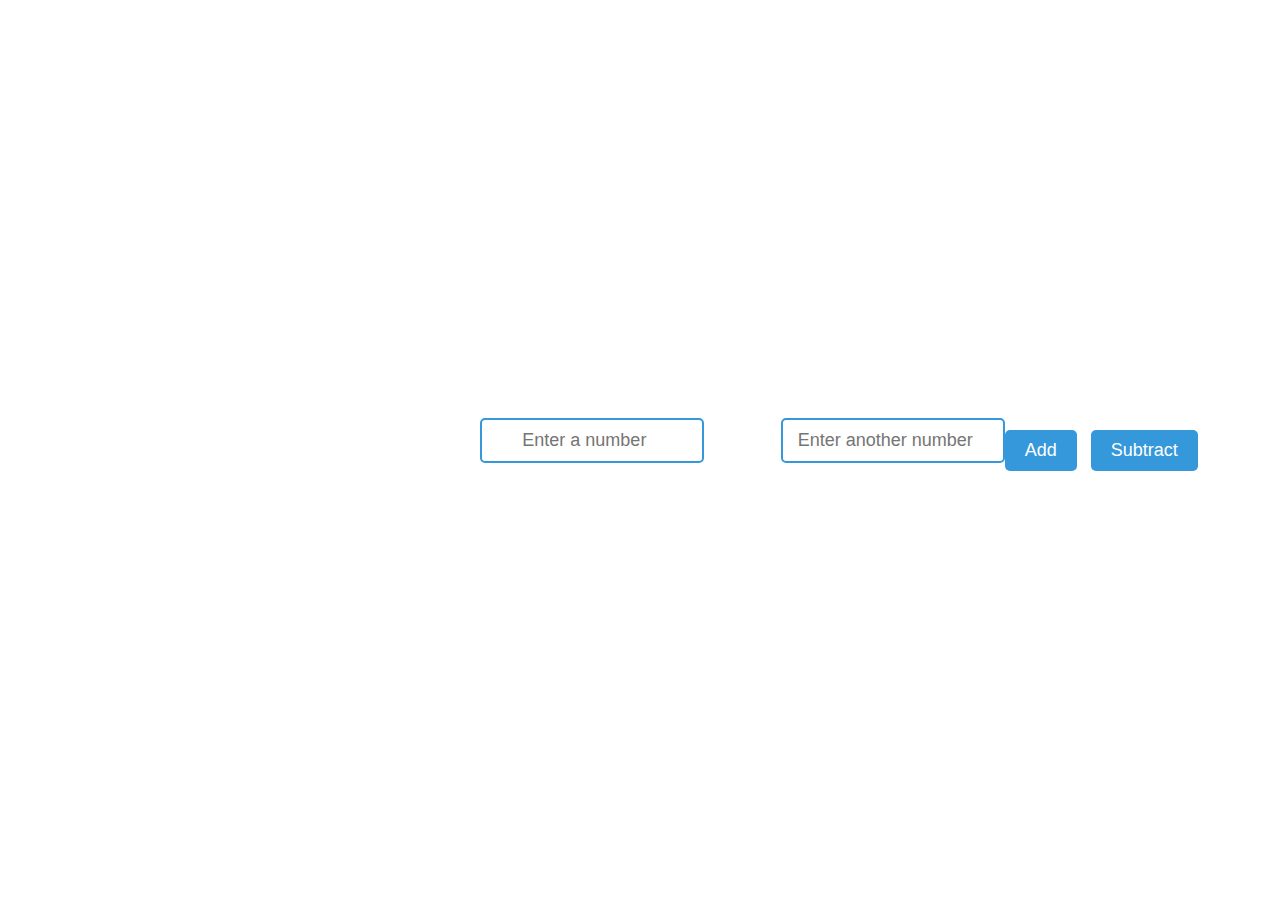
<file: Calcu/index.html>
<!DOCTYPE html>
<html lang="en">
<head>
    <meta charset="UTF-8">
    <title>TypeScript Calculator</title>
    <style>
        body {
            margin: 0;
            padding: 0;
            display: flex;
            justify-content: center;
            align-items: center;
            min-height: 100vh;
            background-image: url('https://media.tenor.com/Hnp_rv3Zpw8AAAAd/thinking-calculations.gif');
            background-size: cover;
            background-repeat: no-repeat;
            background-attachment: fixed;
        }

        h1 {
            color: white;
            text-align: center;
        }

        label {
            color: white;
        }

        input[type="number"] {
            width: 200px;
            padding: 10px;
            font-size: 18px;
            border: 2px solid #3498db;
            border-radius: 5px;
            outline: none;
            text-align: center;
        }

        #number-container {
            text-align: center;
            margin-bottom: 20px;
        }

        #button-container {
            text-align: center;
        }

        button {
            padding: 10px 20px;
            font-size: 18px;
            background-color: #3498db;
            color: #fff;
            border: none;
            border-radius: 5px;
            cursor: pointer;
            margin-right: 10px;
        }

        p#result {
            font-size: 18px;
            text-align: center;
            color: white;
            margin-top: 10px;
        }
    </style>
</head>
<body>
    <h1>Simple TypeScript Webpage</h1>

    <div id="number-container">
        <label for="number1">Number 1:</label>
        <input type="number" id="number1" placeholder="Enter a number">
    
        <label for="number2">Number 2:</label>
        <input type="number" id="number2" placeholder="Enter another number">
    </div>
    
    <div id="button-container">
        <button id="addButton">Add</button>
        <button id="subtractButton">Subtract</button>
    </div>

    <p id="result">Result: </p>
    <script type="module">
        document.addEventListener("DOMContentLoaded", () => {
            const addButton = document.getElementById('addButton');
            const subtractButton = document.getElementById('subtractButton');
            const resultElement = document.getElementById('result');

            addButton.addEventListener('click', () => {
                const number1 = parseFloat(document.getElementById('number1').value);
                const number2 = parseFloat(document.getElementById('number2').value);
                
                const result = number1 + number2;
                
                resultElement.innerText = `Result: ${result}`;
            });

            subtractButton.addEventListener('click', () => {
                const number1 = parseFloat(document.getElementById('number1').value);
                const number2 = parseFloat(document.getElementById('number2').value);
                
                const result = number1 - number2;
                
                resultElement.innerText = `Result: ${result}`;
            });
        });
    </script>
</body>
</html>
</file>
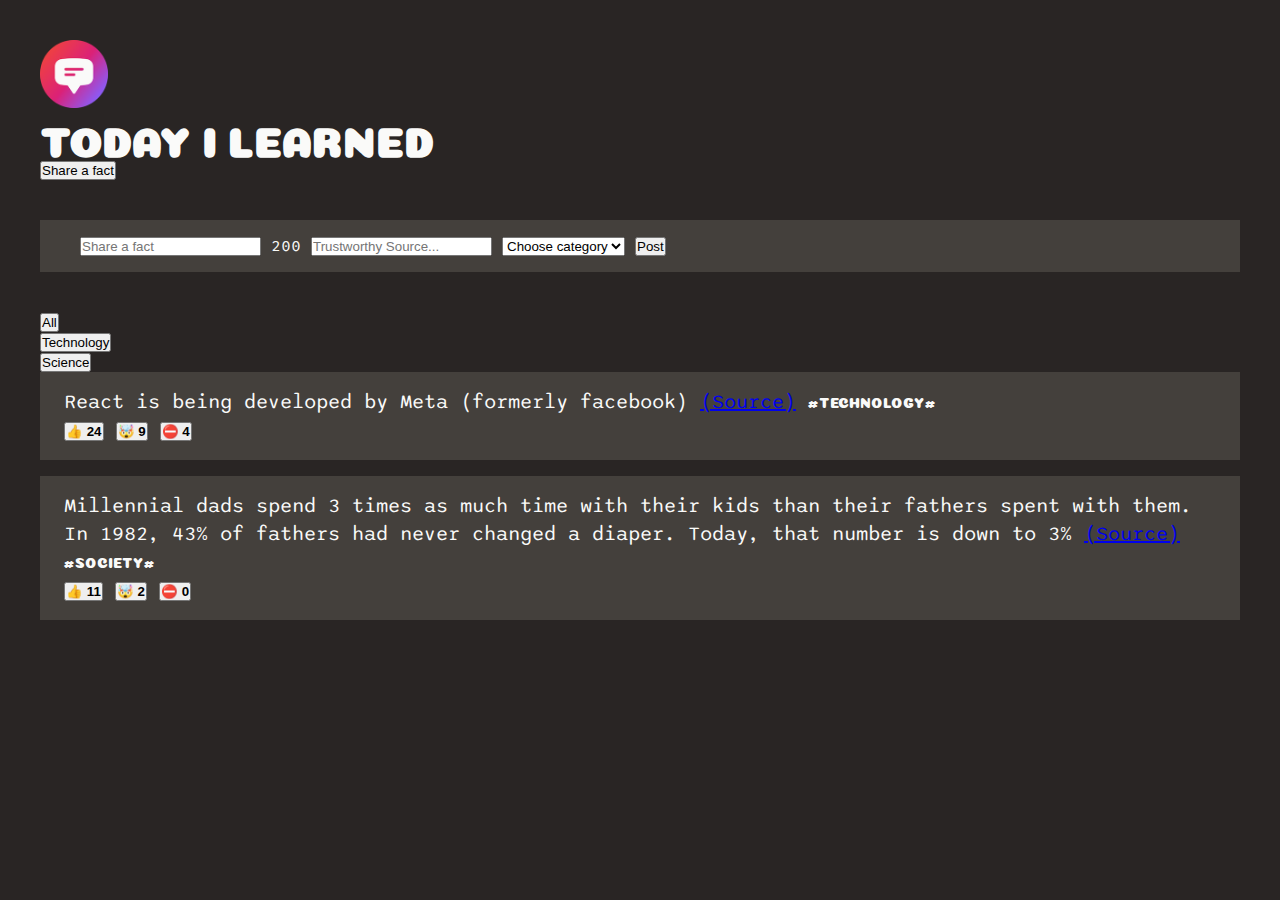
<file: Fullstack Proj/index.html>
<!DOCTYPE html>
<html lang="en">
  <head>
    <meta charset="UTF-8" />
    <meta name="viewport" content="width=device-width, initial-scale=1.0" />
    <link rel="preconnect" href="https://fonts.googleapis.com" />
    <link rel="preconnect" href="https://fonts.gstatic.com" crossorigin />
    <link
      href="https://fonts.googleapis.com/css2?family=Coiny&family=Sono:wght@400;600;700&display=swap"
      rel="stylesheet"
    />
    <link href="style.css" rel="stylesheet" />
    <title>Today I learned!</title>
  </head>
  <body>
    <header class="header">
      <img src="logo.png" height="68" width="68" alt="Today I Learned Logo" />
      <h1>Today I learned</h1>
      <button>Share a fact</button>
    </header>

    <form class="fact-form">
      <input type="text" placeholder="Share a fact" />
      <span>200</span>
      <input type="text" placeholder="Trustworthy Source..." />
      <select>
        <option value="">Choose category</option>
        <option value="technology">Technology</option>
        <option value="science">Science</option>
        <option value="finance">Finance</option>
      </select>
      <button>Post</button>
    </form>

    <main>
      <aside>
        <ul>
          <li><button>All</button></li>
          <li><button>Technology</button></li>
          <li><button>Science</button></li>
        </ul>
      </aside>

      <section>
        <ul>
          <li class="fact">
            <p>
              React is being developed by Meta (formerly facebook)
              <a href="https://opensource.fb.com/" target="_blank">(Source)</a>
              <span class="tag">#Technology#</span>
            </p>
            <div>
              <button>👍 <strong>24</strong></button>
              <button>🤯 <strong>9</strong></button>
              <button>⛔️ <strong>4</strong></button>
            </div>
          </li>
          <li class="fact">
            <p>
              Millennial dads spend 3 times as much time with their kids than
              their fathers spent with them. In 1982, 43% of fathers had never
              changed a diaper. Today, that number is down to 3%
              <a
                href="https://www.mother.ly/parenting/millennial-dads-spend-more-time-with-their-kids"
                target="_blank"
                >(Source)</a
              >
              <span class="tag">#Society#</span>
            </p>
            <div>
              <button>👍 <strong>11</strong></button>
              <button>🤯 <strong>2</strong></button>
              <button>⛔️ <strong>0</strong></button>
            </div>
          </li>
        </ul>
      </section>
    </main>
  </body>
</html>
</file>
<file: Fullstack Proj/style.css>
* {
  margin: 0;
  padding: 0;
  box-sizing: border-box;
}

body {
  color: #fafaf9;
  background-color: #292524;
  font-family: "Sono";
  padding: 40px;
}

.header {
  margin-bottom: 40px;
}

.fact-form {
  background-color: #44403c;
  margin-bottom: 40px;
  padding: 16px 40px;
}

h1 {
  font-size: 42px;
  text-transform: uppercase;
  font-family: "Coiny";
}

.fact {
  font-size: 20px;
  line-height: 1.4;
  background-color: #44403c;
  margin-bottom: 16px;
  padding: 16px 24px;
}

.tag {
  text-transform: uppercase;
  font-size: 14px;
  font-family: "Coiny";
}

ul {
  list-style: none;
}
</file>
